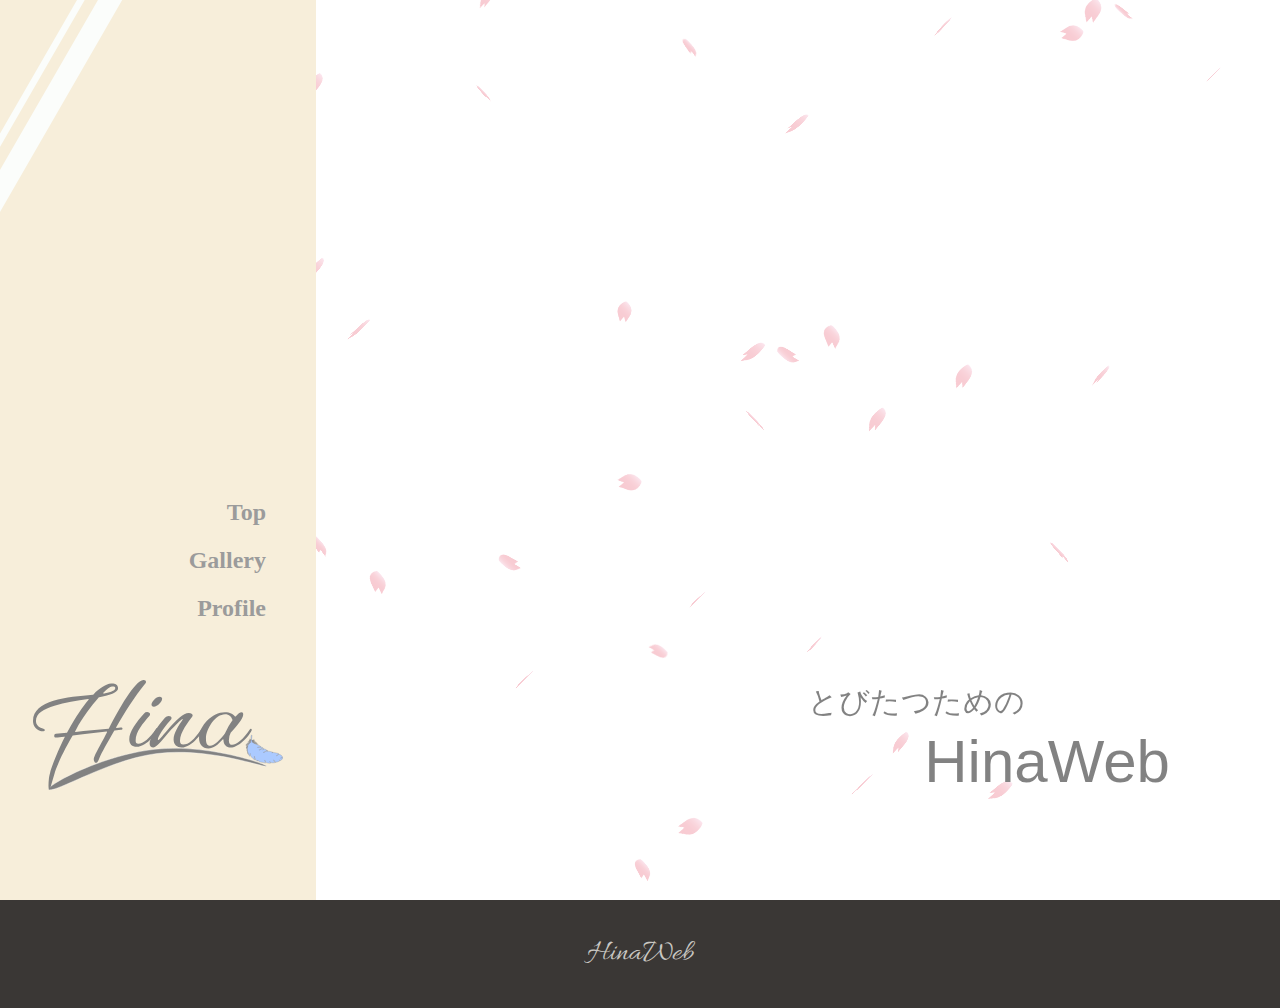
<file: index.html>
<!DOCTYPE html>
<html lang="ja">
<meta name="viewport" content="width=device-width,initial-scale=1.0,user-scalable=yes">
<head>
	<meta charset="UTF-8">
	<title>HinaWeb</title>
	<link rel="stylesheet" type="text/css" href="css/style.css">
	<link href="https://fonts.googleapis.com/css?family=Allura|Pinyon+Script" rel="stylesheet">
	<script src="https://ajax.googleapis.com/ajax/libs/jquery/2.1.4/jquery.min.js"></script>
	<script type="text/javascript" src="js/script.js"></script>
	<script type="text/javascript" src="js/math.js"></script>
	<script type="text/javascript" src="js/canvas.js"></script>
	<link rel="shortcut icon" type="image/x-icon" href="./favicon.ico">

</head>
<body id="top">
	<div id="page">
		<div class="header">
			<div class="header__inbox">
				<div class="header__body iconLink">
					<ul>
						<li><a href="./index.html">Top<span class="rightSpan"></span><span class="leftSpan"></span></a></li>
						<li><a href="./gallery.html">Gallery<span class="rightSpan"></span><span class="leftSpan"></span></a></li>
						<li><a href="./profile.html">Profile<span class="rightSpan"></span><span class="leftSpan"></span></a></li>
					</ul>
					<p class="header__body__logo"><a href="index.html"><img src="images/logo.svg" alt=""></a></p>
				</div>
			</div>
		</div>
		<div class="sp_header">
			<div class="sp_header__head">
				<p>
					<span class="sp_header__head__bar--1"></span>
					<span class="sp_header__head__bar--2"></span>
					<span class="sp_header__head__bar--3"></span>
				</p>
			</div>
			<div class="sp_header__body iconLink">
				<ul>
					<li><a href="./index.html">Top<span class="rightSpan"></span><span class="leftSpan"></span></a></li>
					<li><a href="./gallery.html">Gallery<span class="rightSpan"></span><span class="leftSpan"></span></a></li>
					<li><a href="./profile.html">Profile<span class="rightSpan"></span><span class="leftSpan"></span></a></li>
				</ul>
			</div>
		</div>
		<!--/header -->
		<div class="top">
			<div class="top__inbox" id="container">
				<canvas id="cvs" width="1000"
				height="1000"></canvas>
				<div class="top__text">
					<p class="top__text__subject">とびたつための</p>
					<p class="top__text__title">HinaWeb</p>
				</div>
			</div>
		</div>
		<!--/content -->

		<div class="footer">
			<div class="footer__inbox">
				<p class="footer__name">HinaWeb</p>
			</div>
		</div>
		<!--/footer -->
	</div>
	<!--/page -->
	<div id="loader-bg">
	</div>
</body>
</html>
</file>
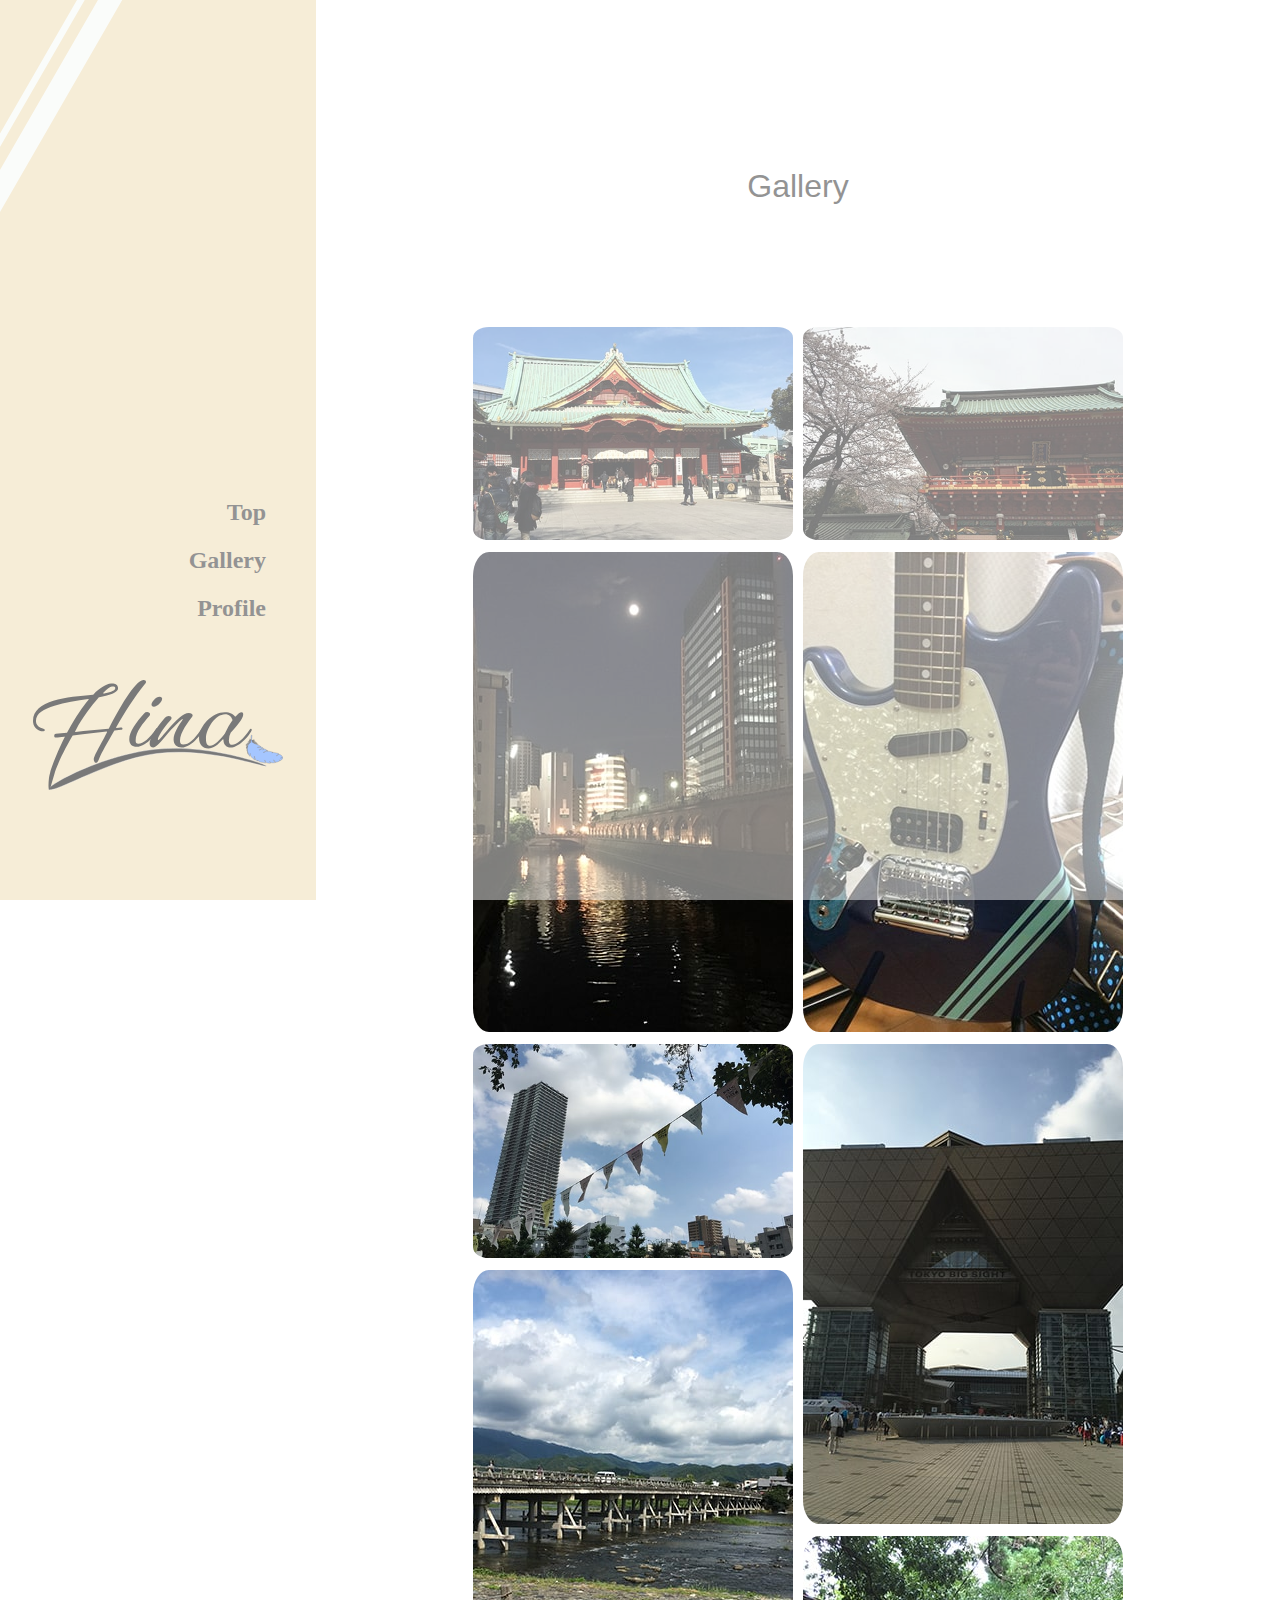
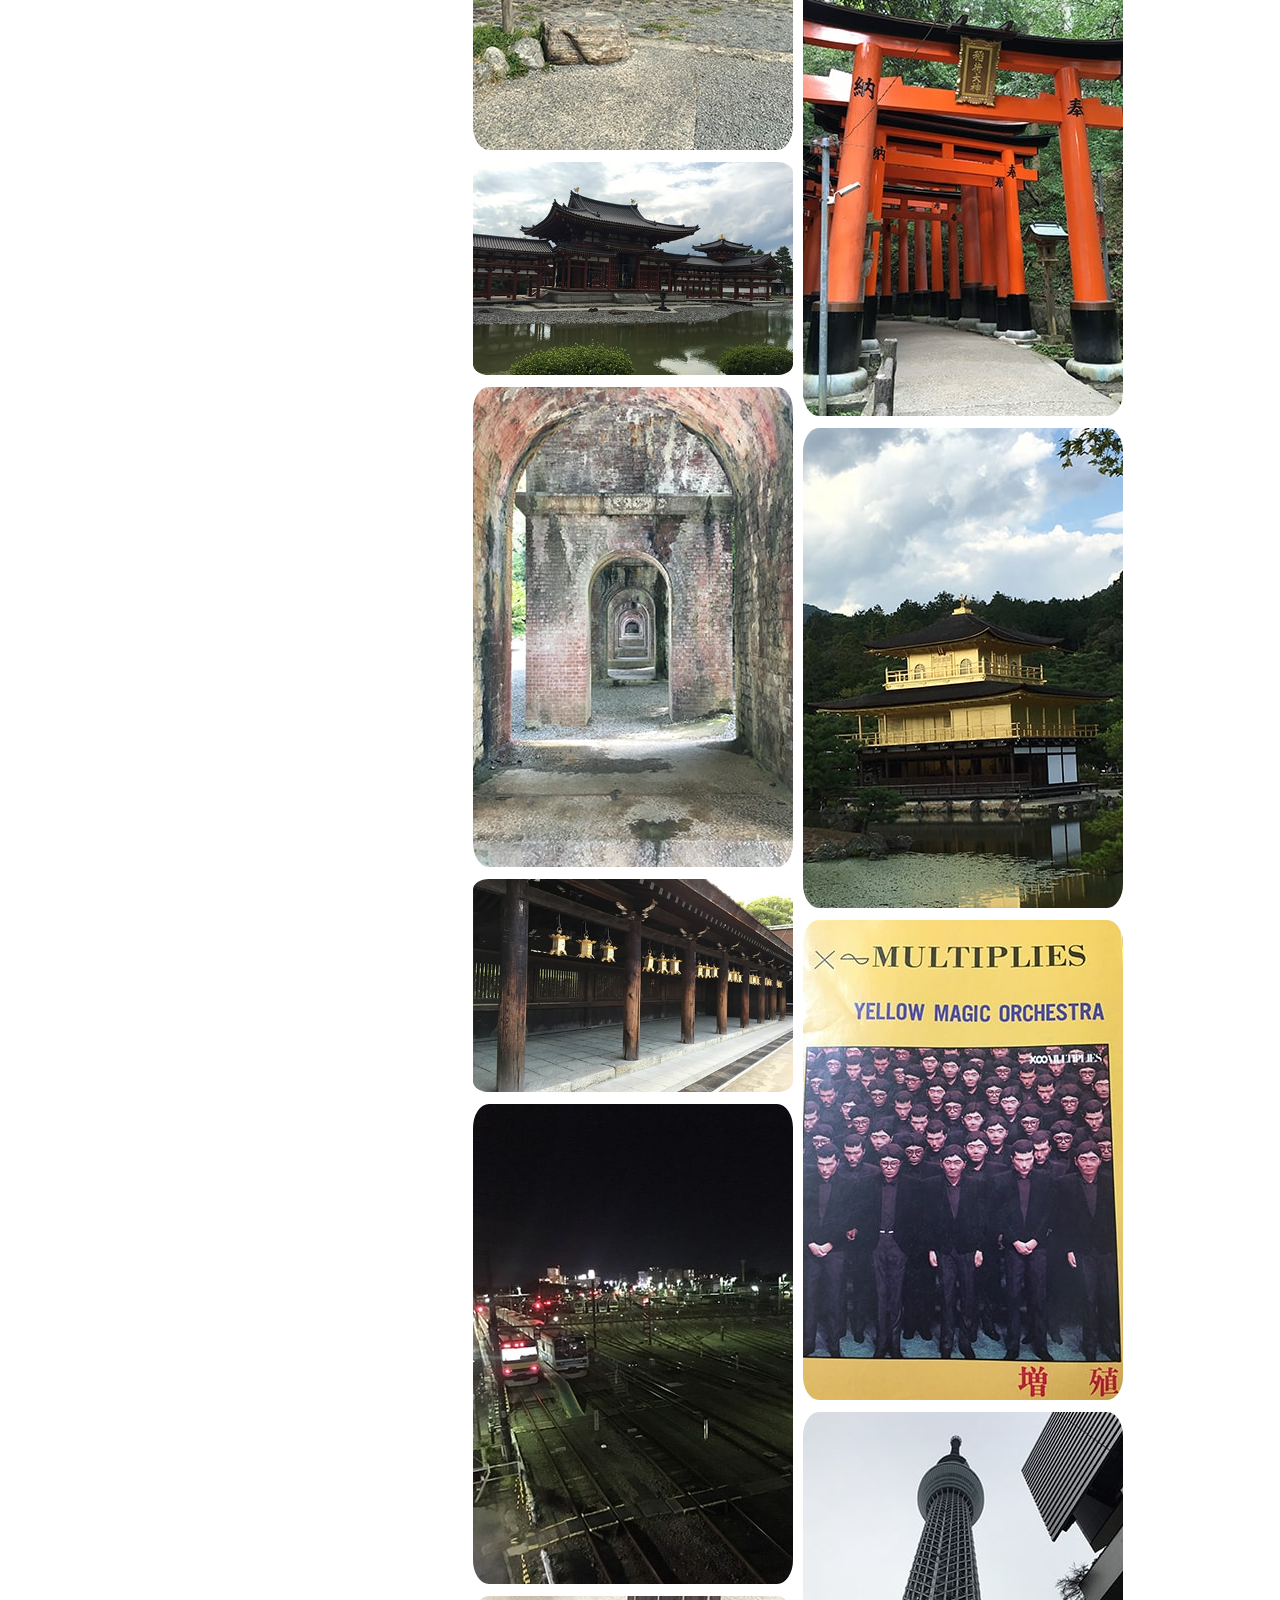
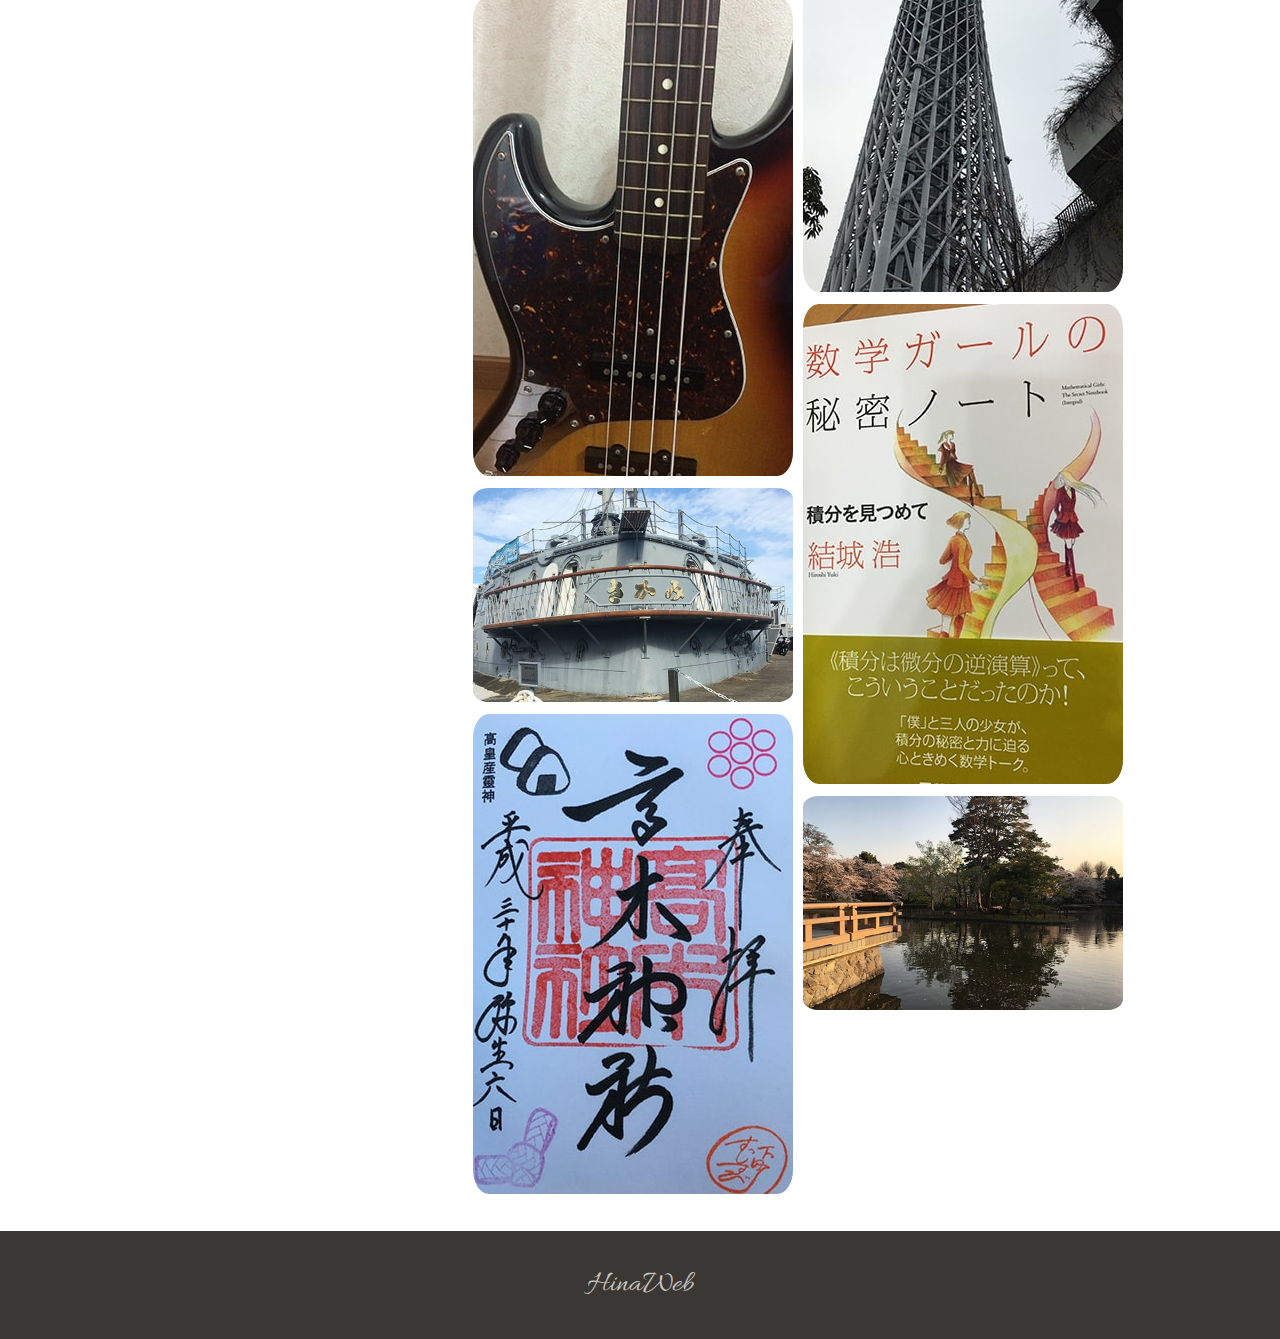
<file: gallery.html>
<!DOCTYPE html>
<html lang="ja">
<meta name="viewport" content="width=device-width,initial-scale=1.0,user-scalable=yes">
<head>
	<meta charset="UTF-8">
	<title>HinaWeb</title>
	<link rel="stylesheet" type="text/css" href="css/style.css">
	<link href="https://fonts.googleapis.com/css?family=Allura|Pinyon+Script" rel="stylesheet">
	<script src="https://ajax.googleapis.com/ajax/libs/jquery/2.1.4/jquery.min.js"></script>
	<script src="js/masonry.pkgd.min.js"></script>
	<script src="js/imagesloaded.pkgd.min.js"></script>
	<script type="text/javascript" src="js/masonryScript.js"></script>
	<link href="./css/lightbox.min.css" rel="stylesheet">
	<script src="./js/lightbox.min.js" type="text/javascript"></script>
	<script type="text/javascript" src="js/script.js"></script>
	<script type="text/javascript" src="js/math.js"></script>
	<link rel="shortcut icon" type="image/x-icon" href="./favicon.ico">
	<script type="text/javascript">
		lightbox.option({
			'fadeDuration': 1000,
			'albumLabel': "%1/%2",
			'resizeDuration': 1000,
			'wrapAround': true
		})
	</script>
</head>
<body>
	<div id="page">
		<div class="header">
			<div class="header__inbox">
				<div class="header__body iconLink">
					<ul>
						<li><a href="./index.html">Top<span class="rightSpan"></span><span class="leftSpan"></span></a></li>
						<li><a href="./gallery.html">Gallery<span class="rightSpan"></span><span class="leftSpan"></span></a></li>
						<li><a href="./profile.html">Profile<span class="rightSpan"></span><span class="leftSpan"></span></a></li>
					</ul>
					<p class="header__body__logo"><a href="index.html"><img src="images/logo.svg" alt=""></a></p>
				</div>
			</div>
		</div>
		<div class="sp_header">
			<div class="sp_header__head">
				<p>
					<span class="sp_header__head__bar--1"></span>
					<span class="sp_header__head__bar--2"></span>
					<span class="sp_header__head__bar--3"></span>
				</p>
			</div>
			<div class="sp_header__body iconLink">
				<ul>
					<li><a href="./index.html">Top<span class="rightSpan"></span><span class="leftSpan"></span></a></li>
					<li><a href="./gallery.html">Gallery<span class="rightSpan"></span><span class="leftSpan"></span></a></li>
					<li><a href="./profile.html">Profile<span class="rightSpan"></span><span class="leftSpan"></span></a></li>
				</ul>
			</div>
		</div>
		<!--/header -->
		<div class="gallery">
			<div class="gallery__inbox">
				<p class="gallery__title">Gallery</p>
				<ul class="gallery__list">
					<li class="gallery__list__item"><a href="./images/p001.jpg" data-lightbox="type-1"><img src="./images/p001.jpg" alt=""></a></li>
					<li class="gallery__list__item"><a href="./images/p002.jpg" data-lightbox="type-1"><img src="./images/p002.jpg" alt=""></a></li>
					<li class="gallery__list__item"><a href="./images/p003.jpg" data-lightbox="type-1"><img src="./images/p003.jpg" alt=""></a></li>
					<li class="gallery__list__item"><a href="./images/p004.jpg" data-lightbox="type-1"><img src="./images/p004.jpg" alt=""></a></li>
					<li class="gallery__list__item"><a href="./images/p005.jpg" data-lightbox="type-1"><img src="./images/p005.jpg" alt=""></a></li>
					<li class="gallery__list__item"><a href="./images/p006.jpg" data-lightbox="type-1"><img src="./images/p006.jpg" alt=""></a></li>
					<li class="gallery__list__item"><a href="./images/p007.jpg" data-lightbox="type-1"><img src="./images/p007.jpg" alt=""></a></li>
					<li class="gallery__list__item"><a href="./images/p008.jpg" data-lightbox="type-1"><img src="./images/p008.jpg" alt=""></a></li>
					<li class="gallery__list__item"><a href="./images/p009.jpg" data-lightbox="type-1"><img src="./images/p009.jpg" alt=""></a></li>
					<li class="gallery__list__item"><a href="./images/p010.jpg" data-lightbox="type-1"><img src="./images/p010.jpg" alt=""></a></li>
					<li class="gallery__list__item"><a href="./images/p011.jpg" data-lightbox="type-1"><img src="./images/p011.jpg" alt=""></a></li>
					<li class="gallery__list__item"><a href="./images/p012.jpg" data-lightbox="type-1"><img src="./images/p012.jpg" alt=""></a></li>
					<li class="gallery__list__item"><a href="./images/p013.jpg" data-lightbox="type-1"><img src="./images/p013.jpg" alt=""></a></li>
					<li class="gallery__list__item"><a href="./images/p014.jpg" data-lightbox="type-1"><img src="./images/p014.jpg" alt=""></a></li>
					<li class="gallery__list__item"><a href="./images/p015.jpg" data-lightbox="type-1"><img src="./images/p015.jpg" alt=""></a></li>
					<li class="gallery__list__item"><a href="./images/p016.jpg" data-lightbox="type-1"><img src="./images/p016.jpg" alt=""></a></li>
					<li class="gallery__list__item"><a href="./images/p017.jpg" data-lightbox="type-1"><img src="./images/p017.jpg" alt=""></a></li>
					<li class="gallery__list__item"><a href="./images/p018.jpg" data-lightbox="type-1"><img src="./images/p018.jpg" alt=""></a></li>
					<li class="gallery__list__item"><a href="./images/p019.jpg" data-lightbox="type-1"><img src="./images/p019.jpg" alt=""></a></li>
					<li class="gallery__list__item"><a href="./images/p020.jpg" data-lightbox="type-1"><img src="./images/p020.jpg" alt=""></a></li>
				</ul>
			</div>
		</div>
		<!--/content -->

		<div class="footer">
			<div class="footer__inbox">
				<p class="footer__name">HinaWeb</p>
			</div>
		</div>
		<!--/footer -->
	</div>
	<!--/page -->
	<div id="loader-bg">
	</div>
</body>
</html>
</file>
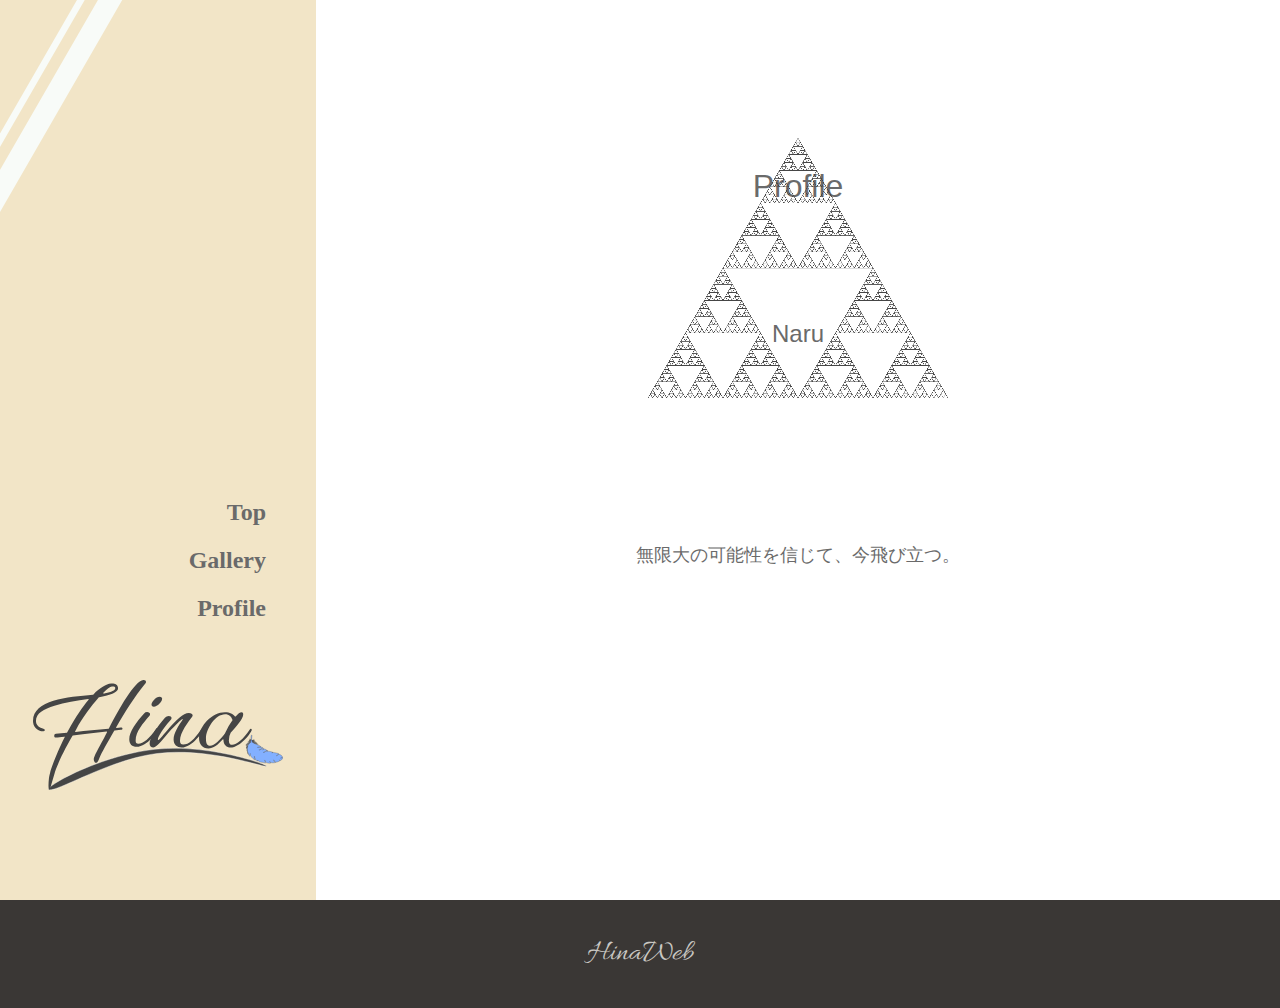
<file: profile.html>
<!DOCTYPE html>
<html lang="ja">
<meta name="viewport" content="width=device-width,initial-scale=1.0,user-scalable=yes">
<head>
	<meta charset="UTF-8">
	<title>HinaWeb</title>
	<link rel="stylesheet" type="text/css" href="css/style.css">
	<link href="https://fonts.googleapis.com/css?family=Allura|Pinyon+Script" rel="stylesheet">
	<script src="https://ajax.googleapis.com/ajax/libs/jquery/2.1.4/jquery.min.js"></script>
	<script src="js/masonry.pkgd.min.js"></script>
	<script src="js/imagesloaded.pkgd.min.js"></script>
	<script type="text/javascript" src="js/masonryScript.js"></script>
	<link href="./css/lightbox.min.css" rel="stylesheet">
	<script src="./js/lightbox.min.js" type="text/javascript"></script>
	<script type="text/javascript" src="js/script.js"></script>
	<script type="text/javascript" src="js/math.js"></script>
	<script type="text/javascript" src="js/gasket.js"></script>
	<link rel="shortcut icon" type="image/x-icon" href="./favicon.ico">
	<script type="text/javascript">
		lightbox.option({
			'fadeDuration': 1000,
			'albumLabel': "%1/%2",
			'resizeDuration': 1000,
			'wrapAround': true
		})
	</script>
</head>
<body>
	<div id="page">
		<div class="header">
			<div class="header__inbox">
				<div class="header__body iconLink">
					<ul>
						<li><a href="./index.html">Top<span class="rightSpan"></span><span class="leftSpan"></span></a></li>
						<li><a href="./gallery.html">Gallery<span class="rightSpan"></span><span class="leftSpan"></span></a></li>
						<li><a href="./profile.html">Profile<span class="rightSpan"></span><span class="leftSpan"></span></a></li>
					</ul>
					<p class="header__body__logo"><a href="index.html"><img src="images/logo.svg" alt=""></a></p>
				</div>
			</div>
		</div>
		<div class="sp_header">
			<div class="sp_header__head">
				<p>
					<span class="sp_header__head__bar--1"></span>
					<span class="sp_header__head__bar--2"></span>
					<span class="sp_header__head__bar--3"></span>
				</p>
			</div>
			<div class="sp_header__body iconLink">
				<ul>
					<li><a href="./index.html">Top<span class="rightSpan"></span><span class="leftSpan"></span></a></li>
					<li><a href="./gallery.html">Gallery<span class="rightSpan"></span><span class="leftSpan"></span></a></li>
					<li><a href="./profile.html">Profile<span class="rightSpan"></span><span class="leftSpan"></span></a></li>
				</ul>
			</div>
		</div>
		<!--/header -->
		<div class="profile">
			<div class="profile__inbox">
				<p class="profile__title">Profile</p>
				<div class="profile__name">Naru
					<div class="profile__gasket">
						<div class="profile__gasket__inbox">
							<canvas id="sample" width="1000"
						height="1000"></canvas>
						</div>
					</div>
				</div>
				<div class="profile__textArea">
					<p>無限大の可能性を信じて、今飛び立つ。</p>
				</div>
			</div>
		</div>
		<!--/content -->

		<div class="footer">
			<div class="footer__inbox">
				<p class="footer__name">HinaWeb</p>
			</div>
		</div>
		<!--/footer -->
	</div>
	<!--/page -->
	<div id="loader-bg">
	</div>
</body>
</html>
</file>
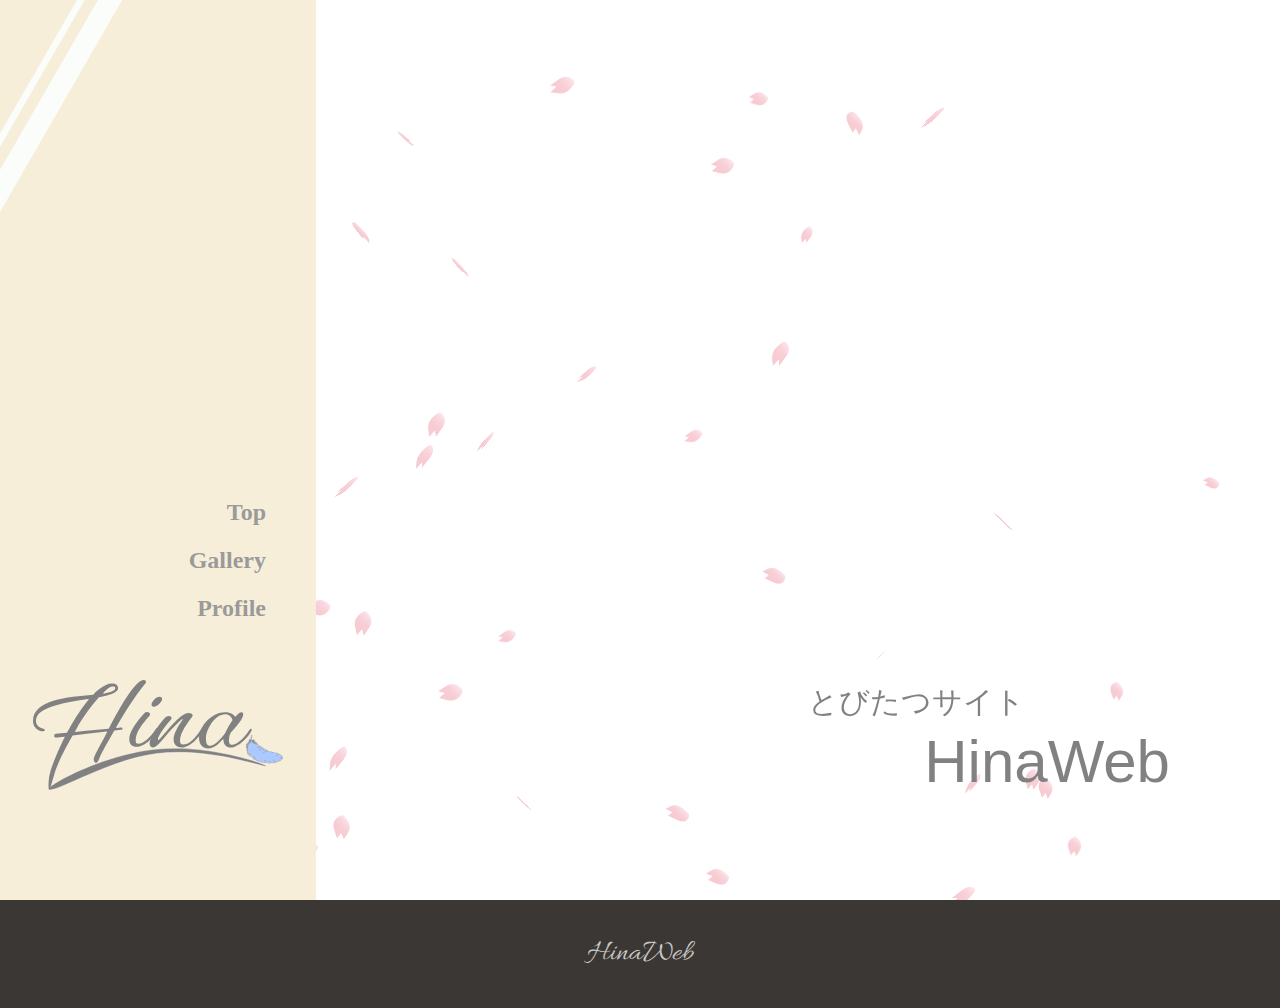
<file: top.html>
<!DOCTYPE html>
<html lang="ja">
<meta name="viewport" content="width=device-width,initial-scale=1.0,user-scalable=yes">
<head>
	<meta charset="UTF-8">
	<title>HinaWeb</title>
	<link rel="stylesheet" type="text/css" href="css/style.css">
	<link href="https://fonts.googleapis.com/css?family=Allura|Pinyon+Script" rel="stylesheet">
	<script src="https://ajax.googleapis.com/ajax/libs/jquery/2.1.4/jquery.min.js"></script>
	<script type="text/javascript" src="js/script.js"></script>
	<script type="text/javascript" src="js/math.js"></script>
	<script type="text/javascript" src="js/canvas.js"></script>

</head>
<body id="top">
	<div id="page">
		<div class="header">
			<div class="header__inbox">
				<div class="header__body iconLink">
					<ul>
						<li><a href="./top.html">Top<span class="rightSpan"></span><span class="leftSpan"></span></a></li>
						<li><a href="./gallery.html">Gallery<span class="rightSpan"></span><span class="leftSpan"></span></a></li>
						<li><a href="./profile.html">Profile<span class="rightSpan"></span><span class="leftSpan"></span></a></li>
					</ul>
					<p class="header__body__logo"><a href="top.html"><img src="images/logo.svg" alt=""></a></p>
				</div>
			</div>
		</div>
		<div class="sp_header">
			<div class="sp_header__head">
				<p>
					<span class="sp_header__head__bar--1"></span>
					<span class="sp_header__head__bar--2"></span>
					<span class="sp_header__head__bar--3"></span>
				</p>
			</div>
			<div class="sp_header__body iconLink">
				<ul>
					<li><a href="./top.html">Top<span class="rightSpan"></span><span class="leftSpan"></span></a></li>
					<li><a href="./gallery.html">Gallery<span class="rightSpan"></span><span class="leftSpan"></span></a></li>
					<li><a href="./profile.html">Profile<span class="rightSpan"></span><span class="leftSpan"></span></a></li>
				</ul>
			</div>
		</div>
		<!--/header -->
		<div class="top">
			<div class="top__inbox" id="container">
				<canvas id="cvs" width="1000"
				height="1000"></canvas>
				<div class="top__text">
					<p class="top__text__subject">とびたつサイト</p>
					<p class="top__text__title">HinaWeb</p>
				</div>
			</div>
		</div>
		<!--/content -->

		<div class="footer">
			<div class="footer__inbox">
				<p class="footer__name">HinaWeb</p>
			</div>
		</div>
		<!--/footer -->
	</div>
	<!--/page -->
	<div id="loader-bg">
	</div>
</body>
</html>
</file>
<file: css/style.css>
@charset "UTF-8";
html, body, div, span, object, iframe, h1, h2, h3, h4, h5, h6, p, blockquote, pre, abbr, address, cite, code, del, dfn, em, img, ins, kbd, q, samp, small, strong, sub, sup, var, b, i, dl, dt, dd, ol, ul, li, fieldset, form, label, legend, table, caption, tbody, tfoot, thead, tr, th, td, article, aside, canvas, details, figcaption, figure, footer, header, hgroup, menu, nav, section, summary, time, mark, audio, video {
  margin: 0;
  padding: 0;
  border: 0;
  outline: 0;
  font-size: 12px;
  vertical-align: baseline;
  background: transparent;
  font-weight: normal; }

body {
  line-height: 1; }

article, aside, details, figcaption, figure, footer, header, hgroup, menu, nav, section {
  display: block; }

nav ul, ul, li {
  list-style: none; }

blockquote, q {
  quotes: none; }

blockquote:before, blockquote:after, q:before, q:after {
  content: '';
  content: none; }

a {
  margin: 0;
  padding: 0;
  font-size: 100%;
  vertical-align: baseline;
  background: transparent; }

/* change colours to suit your needs */
ins {
  background-color: #ff9;
  color: #000;
  text-decoration: none; }

/* change colours to suit your needs */
mark {
  background-color: #ff9;
  color: #000;
  font-style: italic;
  font-weight: bold; }

del {
  text-decoration: line-through; }

abbr[title], dfn[title] {
  border-bottom: 1px dotted;
  cursor: help; }

table {
  border-collapse: collapse;
  border-spacing: 0; }

/* change border colour to suit your needs */
hr {
  display: block;
  height: 1px;
  border: 0;
  border-top: 1px solid #333333;
  margin: 1em 0;
  padding: 0; }

input, select {
  vertical-align: middle; }

* {
  -webkit-box-sizing: border-box;
  -moz-box-sizing: border-box;
  -o-box-sizing: border-box;
  -ms-box-sizing: border-box;
  box-sizing: border-box;
  /* form clear */
  -webkit-appearance: none !important; }

/* --------------------
Common
-------------------- */
.container h1, .container h2, .container h3, .container p, .container a {
  color: #000;
  font-size: 12px;
  line-height: 1.5em; }

.container .bold {
  font-weight: bold; }

/* ----- Clearfix ----- */
.clearfix:after {
  content: ".";
  display: block;
  visibility: hidden;
  height: 0.1px;
  font-size: 0.1em;
  line-height: 0;
  clear: both; }

.clearfix {
  zoom: 1; }

/* responsive */
#page .pc_contents {
  display: block; }

#page .sp_contents {
  display: none; }

#page .pc_inline {
  display: inline; }

#page .sp_inline {
  display: none; }

#page .pc_inline-block {
  display: inline-block; }

#page .sp_inline-block {
  display: none; }

/* added CSS */
#page {
  font-size: 0;
  /* icon Animation */
  /* gallery */
  /* profile */ }
  #page img {
    width: 100%; }
  #page .header {
    width: 316px;
    height: 100vh;
    min-height: 650px;
    background-color: #eedcb3;
    position: fixed;
    z-index: 2; }
    #page .header__inbox {
      width: 100%;
      height: 100%;
      background: url(../images/stripe.png);
      background-repeat: no-repeat;
      background-position: 0 0;
      background-size: 175px 229px; }
    #page .header__body {
      position: absolute;
      bottom: 12vh;
      right: 0;
      left: 0; }
      #page .header__body ul {
        width: 100%;
        padding-right: 50px;
        margin-bottom: 60px;
        text-align: right; }
        #page .header__body ul li {
          display: block;
          margin-top: 1em;
          font-size: 24px; }
          #page .header__body ul li a {
            font-size: inherit;
            color: #333333;
            text-decoration: none;
            font-family: 'Times New Roman', sans-serif;
            font-weight: 600;
            position: relative;
            overflow: hidden;
            /*&:hover{
                        color: #cccccc;
                    }*/ }
            #page .header__body ul li a span {
              width: 50%;
              height: 1px;
              position: absolute;
              bottom: 0;
              background-color: #666666;
              opacity: 0; }
              #page .header__body ul li a span.rightSpan {
                right: 100%; }
              #page .header__body ul li a span.leftSpan {
                left: 100%; }
      #page .header__body__logo {
        width: 250px;
        vertical-align: top;
        margin: 0 auto; }
  #page .sp_header {
    display: none;
    position: relative;
    z-index: 9999; }
    #page .sp_header__body {
      display: none;
      width: 100%;
      height: 100%;
      background-color: #eedcb3;
      background-color: pink;
      padding-top: 30vh; }
      #page .sp_header__body ul {
        width: 70%; }
        #page .sp_header__body ul li {
          display: block;
          margin-top: 1em;
          font-size: 24px;
          text-align: right; }
          #page .sp_header__body ul li a {
            font-size: inherit;
            color: #333333;
            text-decoration: none;
            font-family: 'Times New Roman', sans-serif;
            font-weight: 600;
            position: relative;
            overflow: hidden;
            /*&:hover{
                            color: #cccccc;
                        }*/ }
            #page .sp_header__body ul li a span {
              width: 50%;
              height: 1px;
              position: absolute;
              bottom: 0;
              background-color: #666666;
              opacity: 0; }
              #page .sp_header__body ul li a span.rightSpan {
                right: 100%; }
              #page .sp_header__body ul li a span.leftSpan {
                left: 100%; }
  @media screen and (max-width: 768px) {
    #page .header {
      display: none; }
    #page .sp_header {
      display: block;
      /*display: none;*/ }
      #page .sp_header__head {
        width: 100%;
        height: 70px;
        position: fixed;
        background-color: #eedcb3;
        padding: 0 5%;
        display: -webkit-box;
        display: -ms-flexbox;
        display: flex;
        -webkit-box-align: center;
        -ms-flex-align: center;
        align-items: center;
        -webkit-box-pack: end;
        -ms-flex-pack: end;
        justify-content: flex-end;
        z-index: 3;
        /* animation */ }
        #page .sp_header__head p {
          height: 8vw;
          width: 8vw;
          font-size: 0;
          cursor: pointer;
          display: -webkit-box;
          display: -ms-flexbox;
          display: flex;
          -webkit-box-orient: vertical;
          -webkit-box-direction: normal;
          -ms-flex-direction: column;
          flex-direction: column;
          -ms-flex-pack: distribute;
          justify-content: space-around; }
          #page .sp_header__head p a {
            width: 100%;
            height: 100%;
            display: block; }
          #page .sp_header__head p span {
            width: 100%;
            height: 10%;
            display: inline-block;
            background-color: brown;
            border-radius: 10vw;
            position: relative;
            cursor: pointer; }
        #page .sp_header__head__bar--1 {
          -webkit-transform-origin: 100% 0;
          -ms-transform-origin: 100% 0;
          transform-origin: 100% 0; }
        #page .sp_header__head__bar--3 {
          -webkit-transform-origin: 100% 100%;
          -ms-transform-origin: 100% 100%;
          transform-origin: 100% 100%; }
        #page .sp_header__head__bar--1.bar-on {
          -webkit-animation: bar1-1 .3s forwards;
          animation: bar1-1 .3s forwards; }
    @-webkit-keyframes bar1-1 {
      0% {
        -webkit-transform: rotate(0deg);
        transform: rotate(0deg);
        width: 100%; }
      100% {
        -webkit-transform: rotate(-45deg);
        transform: rotate(-45deg);
        width: 110%; } }
    @keyframes bar1-1 {
      0% {
        -webkit-transform: rotate(0deg);
        transform: rotate(0deg);
        width: 100%; }
      100% {
        -webkit-transform: rotate(-45deg);
        transform: rotate(-45deg);
        width: 110%; } }
        #page .sp_header__head__bar--1.bar-off {
          -webkit-animation: bar1-2 .3s forwards;
          animation: bar1-2 .3s forwards; }
    @-webkit-keyframes bar1-2 {
      0% {
        -webkit-transform: rotate(-45deg);
        transform: rotate(-45deg);
        width: 110%; }
      100% {
        -webkit-transform: rotate(0deg);
        transform: rotate(0deg);
        width: 100%; } }
    @keyframes bar1-2 {
      0% {
        -webkit-transform: rotate(-45deg);
        transform: rotate(-45deg);
        width: 110%; }
      100% {
        -webkit-transform: rotate(0deg);
        transform: rotate(0deg);
        width: 100%; } }
        #page .sp_header__head__bar--2.bar-on {
          -webkit-animation: bar2-1 .3s forwards;
          animation: bar2-1 .3s forwards; }
    @-webkit-keyframes bar2-1 {
      0% {
        opacity: 1; }
      100% {
        opacity: 0; } }
    @keyframes bar2-1 {
      0% {
        opacity: 1; }
      100% {
        opacity: 0; } }
        #page .sp_header__head__bar--2.bar-off {
          -webkit-animation: bar2-2 .3s forwards;
          animation: bar2-2 .3s forwards; }
    @-webkit-keyframes bar2-2 {
      0% {
        opacity: 0; }
      100% {
        opacity: 1; } }
    @keyframes bar2-2 {
      0% {
        opacity: 0; }
      100% {
        opacity: 1; } }
        #page .sp_header__head__bar--3.bar-on {
          -webkit-animation: bar3-1 .3s forwards;
          animation: bar3-1 .3s forwards; }
    @-webkit-keyframes bar3-1 {
      0% {
        -webkit-transform: rotate(0deg);
        transform: rotate(0deg);
        width: 100%; }
      100% {
        -webkit-transform: rotate(45deg);
        transform: rotate(45deg);
        width: 110%;
        top: 3px; } }
    @keyframes bar3-1 {
      0% {
        -webkit-transform: rotate(0deg);
        transform: rotate(0deg);
        width: 100%; }
      100% {
        -webkit-transform: rotate(45deg);
        transform: rotate(45deg);
        width: 110%;
        top: 3px; } }
        #page .sp_header__head__bar--3.bar-off {
          -webkit-animation: bar3-2 .3s forwards;
          animation: bar3-2 .3s forwards; }
    @-webkit-keyframes bar3-2 {
      0% {
        -webkit-transform: rotate(45deg);
        transform: rotate(45deg);
        width: 110%;
        top: 3px; }
      100% {
        -webkit-transform: rotate(0deg);
        transform: rotate(0deg);
        width: 100%; } }
    @keyframes bar3-2 {
      0% {
        -webkit-transform: rotate(45deg);
        transform: rotate(45deg);
        width: 110%;
        top: 3px; }
      100% {
        -webkit-transform: rotate(0deg);
        transform: rotate(0deg);
        width: 100%; } }
      #page .sp_header__body {
        display: none;
        /*display: block;*/
        width: 100vw;
        height: 100vh;
        position: fixed;
        background-color: rgba(255, 255, 255, 0.9);
        z-index: 2; } }
  #page .hover-on {
    -webkit-animation: hoverOn 0.5s ease 0s normal forwards;
    animation: hoverOn 0.5s ease 0s normal forwards; }

@-webkit-keyframes hoverOn {
  0% {
    bottom: 0; }
  50% {
    bottom: 7px; }
  100% {
    bottom: 2px; } }

@keyframes hoverOn {
  0% {
    bottom: 0; }
  50% {
    bottom: 7px; }
  100% {
    bottom: 2px; } }
  #page .hover-off {
    -webkit-animation: hoverOff 0.5s ease 0s normal forwards;
    animation: hoverOff 0.5s ease 0s normal forwards; }

@-webkit-keyframes hoverOff {
  0% {
    bottom: 2px; }
  50% {
    bottom: 7px; }
  100% {
    bottom: 0; } }

@keyframes hoverOff {
  0% {
    bottom: 2px; }
  50% {
    bottom: 7px; }
  100% {
    bottom: 0; } }
  #page .hover-on .rightSpan {
    -webkit-animation: onBarRight 0.5s ease 0s normal forwards;
    animation: onBarRight 0.5s ease 0s normal forwards; }

@-webkit-keyframes onBarRight {
  0% {
    right: 100%;
    opacity: 0; }
  100% {
    right: 0;
    opacity: 1; } }

@keyframes onBarRight {
  0% {
    right: 100%;
    opacity: 0; }
  100% {
    right: 0;
    opacity: 1; } }
  #page .hover-off .rightSpan {
    -webkit-animation: offBarRight 0.5s ease 0s normal forwards;
    animation: offBarRight 0.5s ease 0s normal forwards; }

@-webkit-keyframes offBarRight {
  0% {
    right: 0;
    opacity: 1; }
  100% {
    right: 100%;
    opacity: 0; } }

@keyframes offBarRight {
  0% {
    right: 0;
    opacity: 1; }
  100% {
    right: 100%;
    opacity: 0; } }
  #page .hover-on .leftSpan {
    -webkit-animation: onBarLeft 0.5s ease 0s normal forwards;
    animation: onBarLeft 0.5s ease 0s normal forwards; }

@-webkit-keyframes onBarLeft {
  0% {
    left: 100%;
    opacity: 0; }
  100% {
    left: 0;
    opacity: 1; } }

@keyframes onBarLeft {
  0% {
    left: 100%;
    opacity: 0; }
  100% {
    left: 0;
    opacity: 1; } }
  #page .hover-off .leftSpan {
    -webkit-animation: offBarLeft 0.5s ease 0s normal forwards;
    animation: offBarLeft 0.5s ease 0s normal forwards; }

@-webkit-keyframes offBarLeft {
  0% {
    left: 0;
    opacity: 1; }
  100% {
    left: 100%;
    opacity: 0; } }

@keyframes offBarLeft {
  0% {
    left: 0;
    opacity: 1; }
  100% {
    left: 100%;
    opacity: 0; } }
  #page .top {
    width: 100vw;
    /*    height: calc(100vh - 12vh);*/
    /*    padding-bottom: 12vh;*/
    display: inline-block; }
    #page .top__inbox {
      width: 100%;
      padding-top: 100vh;
      /* max-width: 1440px;*/
      position: relative; }
      #page .top__inbox #cvs {
        position: absolute;
        width: 100%;
        height: 100%;
        top: 0;
        left: 0; }
    #page .top__text {
      position: absolute;
      bottom: 12vh;
      right: 8.6%;
      text-align: right;
      font-family: 'YuMincho', sans-serif; }
      #page .top__text__subject {
        font-size: 30px;
        padding-right: 145px;
        margin-bottom: 0.5em; }
      #page .top__text__title {
        font-size: 60px; }
  @media screen and (max-width: 768px) {
    #page .top {
      width: 100vw;
      /*    height: calc(100vh - 12vh);*/
      margin-bottom: 0;
      display: inline-block; }
      #page .top__inbox {
        width: 100%;
        height: 70vh;
        margin: 0 auto; }
      #page .top__text {
        right: 0;
        left: 0;
        margin: 0 auto;
        text-align: center;
        font-family: 'YuMincho', sans-serif; }
        #page .top__text__subject {
          font-size: 24px;
          padding-right: 0;
          padding-left: 1em;
          margin-bottom: 0.5em;
          text-align: left; }
        #page .top__text__title {
          font-size: 48px; } }
  #page .gallery {
    width: 100vw;
    height: auto;
    min-height: 100vh; }
    #page .gallery__inbox {
      max-width: 100vw;
      margin-left: 316px;
      padding: 0 30px; }
    #page .gallery__title {
      margin: 0 auto;
      padding: 170px 0 120px;
      font-family: 'YuMincho', sans-serif;
      font-size: 32px;
      color: #333333;
      text-align: center; }
    #page .gallery__list {
      width: 100%;
      margin: 0 auto 30px; }
      #page .gallery__list__item {
        width: 330px;
        padding: 5px; }
        #page .gallery__list__item:hover {
          opacity: 0.8;
          -webkit-transition: 0.5s;
          -o-transition: 0.5s;
          transition: 0.5s; }
        #page .gallery__list__item img {
          border-radius: 5%; }
  @media screen and (max-width: 768px) {
    #page .gallery {
      width: 100vw;
      height: auto;
      min-height: 100vh; }
      #page .gallery__inbox {
        max-width: 100vw;
        margin: 0 auto;
        padding: 0 30px; }
      #page .gallery__title {
        margin: 0 auto;
        padding: 170px 0 120px;
        font-family: 'YuMincho', sans-serif;
        font-size: 32px;
        color: #333333;
        text-align: center; }
      #page .gallery__list {
        width: 100%;
        margin: 0 auto 30px; }
        #page .gallery__list__item {
          width: 330px;
          padding: 5px; }
          #page .gallery__list__item img {
            border-radius: 5%; } }
  #page .profile {
    width: 100vw;
    height: auto;
    min-height: 100vh; }
    #page .profile__inbox {
      max-width: 100vw;
      margin-left: 316px;
      padding: 0 30px; }
    #page .profile__title {
      margin: 0 auto;
      padding: 170px 0 120px;
      font-family: 'YuMincho', sans-serif;
      font-size: 32px;
      color: #333333;
      text-align: center; }
    #page .profile__name {
      font-family: 'YuMincho', sans-serif;
      font-size: 24px;
      color: #333333;
      text-align: center;
      position: relative;
      padding-bottom: 200px; }
    #page .profile__textArea {
      margin: 0 auto;
      text-align: center; }
      #page .profile__textArea p {
        font-family: 'YuMincho', sans-serif;
        font-size: 18px;
        color: #333333;
        padding-bottom: 1em; }
    #page .profile__gasket {
      width: 300px;
      margin: 0 auto;
      -webkit-transform-origin: 50% 71.1%;
      -ms-transform-origin: 50% 71.1%;
      transform-origin: 50% 71.1%;
      position: absolute;
      top: -100%;
      right: 0;
      left: 0;
      -webkit-animation: rotation 15s linear 0s infinite normal;
      animation: rotation 15s linear 0s infinite normal; }

@-webkit-keyframes rotation {
  0% {
    -webkit-transform: rotate3d(1, 0, 1, 0deg);
    transform: rotate3d(1, 0, 1, 0deg); }
  100% {
    -webkit-transform: rotate3d(1, 0, 1, 360deg);
    transform: rotate3d(1, 0, 1, 360deg); } }

@keyframes rotation {
  0% {
    -webkit-transform: rotate3d(1, 0, 1, 0deg);
    transform: rotate3d(1, 0, 1, 0deg); }
  100% {
    -webkit-transform: rotate3d(1, 0, 1, 360deg);
    transform: rotate3d(1, 0, 1, 360deg); } }
      #page .profile__gasket__inbox {
        width: 100%;
        padding-top: 100%;
        position: relative; }
      #page .profile__gasket canvas {
        width: 100%;
        height: 100%;
        position: absolute;
        top: 0;
        left: 0;
        /*            animation: zoom 7s linear 0s infinite normal;
            @keyframes zoom {
            0% {width: 100%; height: 100%;}
            50% {width: 30%; height: 30%;}
            100% {width: 100%; height: 100%;}
            }*/
        /*           animation: rotation2 8s linear 0s infinite normal;
            @keyframes rotation2 {
            0% {transform: rotate3d(1, 0, 1, 0deg);}
            100% {transform: rotate3d(1, 0, 1, 360deg);}
            }*/ }
  @media screen and (max-width: 768px) {
    #page .profile__inbox {
      max-width: 100vw;
      margin: 0 auto;
      padding: 0 30px; }
    #page .profile__title {
      margin: 0 auto;
      padding: 170px 0 120px;
      font-family: 'YuMincho', sans-serif;
      font-size: 32px;
      color: #333333;
      text-align: center; }
    #page .profile__name {
      font-family: 'YuMincho', sans-serif;
      font-size: 24px;
      color: #333333;
      text-align: center;
      padding-bottom: 90px; }
    #page .profile__textArea {
      margin: 0 auto; }
      #page .profile__textArea p {
        font-family: 'YuMincho', sans-serif;
        font-size: 18px;
        line-height: 1.5;
        color: #333333;
        padding-bottom: 1em; } }
  #page .footer {
    width: 100vw;
    background-color: #3a3735;
    position: relative;
    z-index: 3; }
    #page .footer__inbox {
      width: 100%;
      height: 12vh;
      display: -webkit-box;
      display: -ms-flexbox;
      display: flex;
      -webkit-box-align: center;
      -ms-flex-align: center;
      align-items: center; }
    #page .footer__name {
      font-size: 30px;
      font-family: 'Allura', 'Pinyon Script', 'Gautreaux', sans-serif;
      color: #c9c7c3;
      margin: 0 auto; }
  @media screen and (max-width: 768px) {
    #page .footer__name {
      font-size: 24px; } }

#loading {
  position: absolute;
  left: 50%;
  top: 30%; }

#loader-bg {
  position: fixed;
  width: 100%;
  height: 100%;
  top: 0px;
  left: 0px;
  background: #FFF;
  z-index: 4; }

@media screen and (max-width: 768px) {
  /* responsive */
  #page .pc_contents {
    display: none; }
  #page .sp_contents {
    display: block; }
  #page .sp_inline {
    display: inline; }
  #page .pc_inline {
    display: none; }
  #page .sp_inline-block {
    display: inline-block; }
  #page .pc_inline-block {
    display: none; }
  /* added CSS */ }

@media all and (-ms-high-contrast: none) {
  .hogehoge::-ms-backdrop {
    font-family: "メイリオ", Meiryo, "ヒラギノ角ゴ Pro W3", "Hiragino Kaku Gothic Pro", "ＭＳ Ｐゴシック", "MS PGothic",sans-serif !important; } }
</file>
